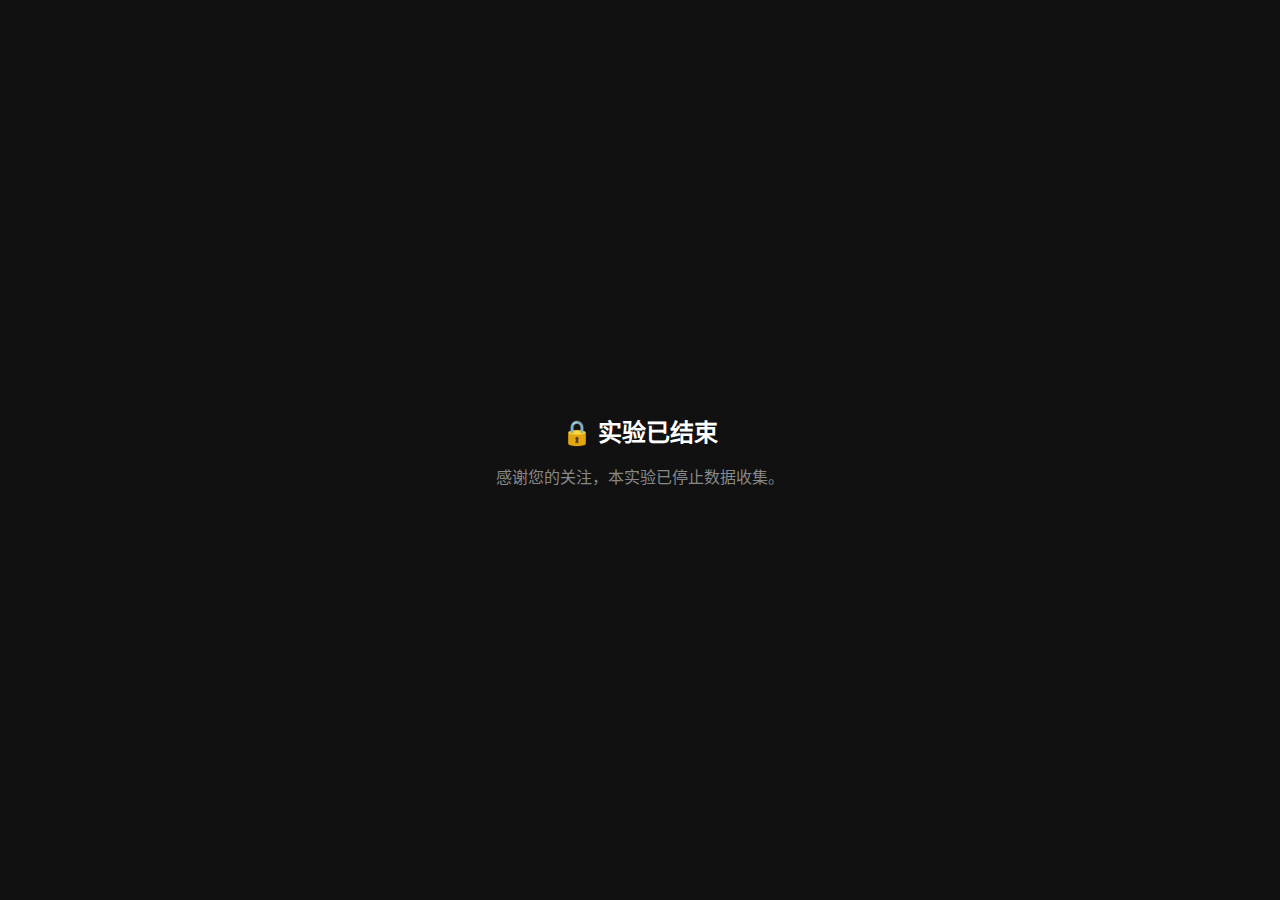
<file: index.html>
<!DOCTYPE html>
<html lang="zh-CN">
<head>
  <meta charset="UTF-8">
  <meta name="viewport" content="width=device-width, initial-scale=1.0">
  <title>实验已结束</title>
  <style>
    body { margin:0; height:100vh; display:flex; align-items:center; justify-content:center;
      background:#111; color:#fff; font-family:sans-serif; text-align:center; }
    h1 { font-size:24px; margin-bottom:10px; }
    p { color:#888; font-size:16px; }
  </style>
</head>
<body>
  <div>
    <h1>🔒 实验已结束</h1>
    <p>感谢您的关注，本实验已停止数据收集。</p>
  </div>
</body>
</html>
</file>
